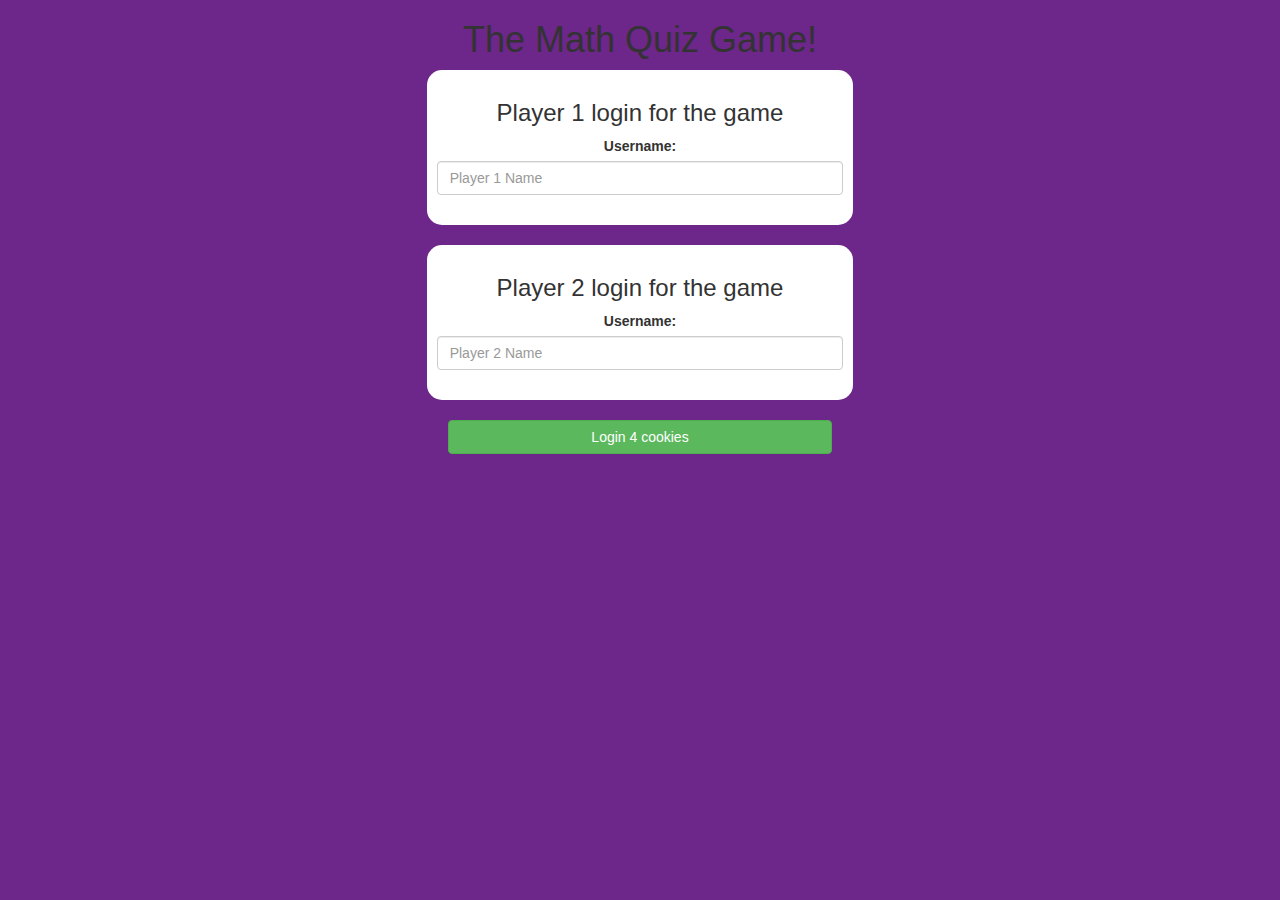
<file: index.html>
<!DOCTYPE html>
<html>
<head>
    <title>Project 89. Take it, or leave it</title>
    <meta name="viewport" content="width=device-width, initial-scale=1">
<link rel="stylesheet" href="https://maxcdn.bootstrapcdn.com/bootstrap/3.4.0/css/bootstrap.min.css">
<script src="https://ajax.googleapis.com/ajax/libs/jquery/3.4.1/jquery.min.js"></script>
<script src="https://maxcdn.bootstrapcdn.com/bootstrap/3.4.0/js/bootstrap.min.js"></script>
<link rel="stylesheet" type="text/css" href="quiz_game.css">
<script src="quiz_game_login.js"></script>
</head>
<body>
    <center>
    <h1>The Math Quiz Game!</h1>
    <div class="col-lg-4 col-sm-8 col-xs-11 login_div1">
    <h3>Player 1 login for the game</h3>
    <label>Username:</label>
    <input type="text" id="player1_name_input" class="form-control" placeholder="Player 1 Name">
    <br>
    </div>
    <br>
    <div class="col-lg-4 col-sm-8 col-xs-11 login_div2">
        <h3>Player 2 login for the game</h3>
        <label>Username:</label>
        <input type="text" id="player2_name_input" class="form-control" placeholder="Player 2 Name">
        <br>
    </div>
    <br>
    <button style="width: 30%;" class="btn btn-success" onclick="addUser()">Login 4 cookies</button>
    </center>
    </body>
    </html>
</file>
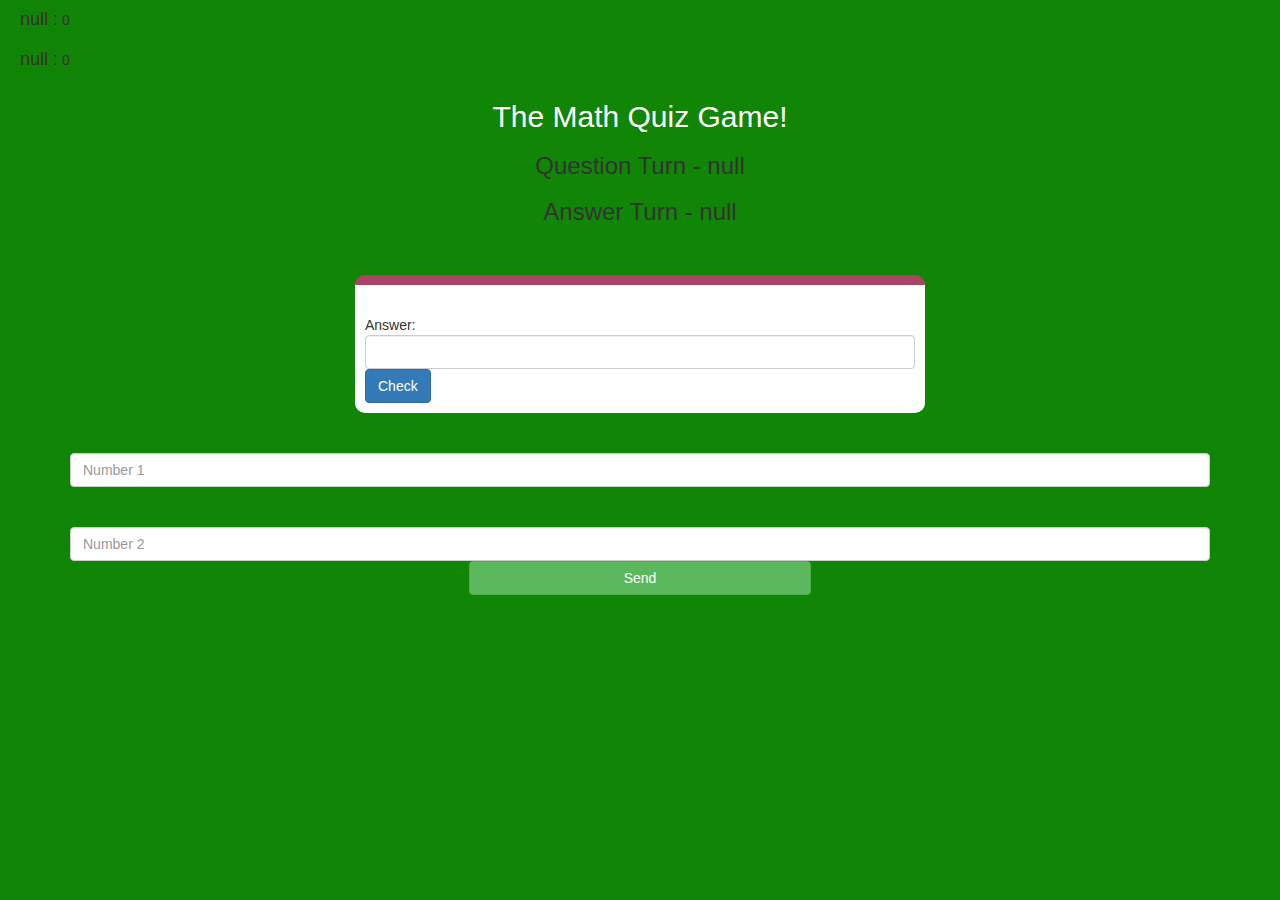
<file: quiz_game.html>
<!DOCTYPE html>
<html>
<head>
	<title>Project 90</title>

<meta name="viewport" content="width=device-width, initial-scale=1">
<link rel="stylesheet" href="https://maxcdn.bootstrapcdn.com/bootstrap/3.4.0/css/bootstrap.min.css">
<script src="https://ajax.googleapis.com/ajax/libs/jquery/3.4.1/jquery.min.js"></script>
<script src="https://maxcdn.bootstrapcdn.com/bootstrap/3.4.0/js/bootstrap.min.js"></script>

<link rel="stylesheet" type="text/css" href="quiz_game_page.css">
</head>
<body>
<h4 id="player1_name"></h4> <span id="player1_score"></span>
<br>
<h4 id="player2_name"></h4> <span id="player2_score"></span>
<div class="container">
	<center>
		<h2 style="color: white;">The Math Quiz Game!</h2>
        <h3 id="player_question"></h3> 
		<h3 id="player_answer"></h3>
		<br>
		<br>
        <div id="output" class="col-lg-6" ><h1 id="number_1"></h1><h1 id="number_2"></h1>Answer:<input type="text" id="input_check_box" class="form-control" >
		<button id="btn_check" class="btn btn-primary" onclick="Check();">Check</button></div>
		<br>
		<br>
        <input type="text" id="number1" class="form-control" placeholder="Number 1">
		<br>
        <br>
        <input type="text" id="number2" class="form-control" placeholder="Number 2">
        <button onclick="send()" class="btn btn-success" style="width: 30%;">Send</button>
	</center>
</div>

<script src="quiz_game_page.js"></script>
</body>
</html>
</file>
<file: quiz_game.css>
body
{
	background: rgba(86, 3, 119, 0.863);
}

	.login_div1 , .login_div2
	{
		background: white;
		padding: 10px;
		float: none;
		border-radius: 15px;
	}


#player1_name , #player2_name
{
	display: inline-block;
	margin-left: 20px;
}
#word
{
	width: 60%;
}
#word_display
{
	letter-spacing: 5px;
}
#output
{
background: white;
border-radius: 10px;
border-top: 10px solid #31056b;
padding: 10px;
float: none;
text-align: left;
}
</file>
<file: quiz_game_page.css>
body
{
	background: rgb(17, 133, 6);
}

	.login_div1 , .login_div2
	{
		background: white;
		padding: 10px;
		float: none;
		border-radius: 15px;
	}


#player1_name , #player2_name
{
	display: inline-block;
	margin-left: 20px;
}
#word
{
	width: 60%;
}
#word_display
{
	letter-spacing: 5px;
}
#output
{
background: white;
border-radius: 10px;
border-top: 10px solid #AA4465;
padding: 10px;
float: none;
text-align: left;
}
</file>
